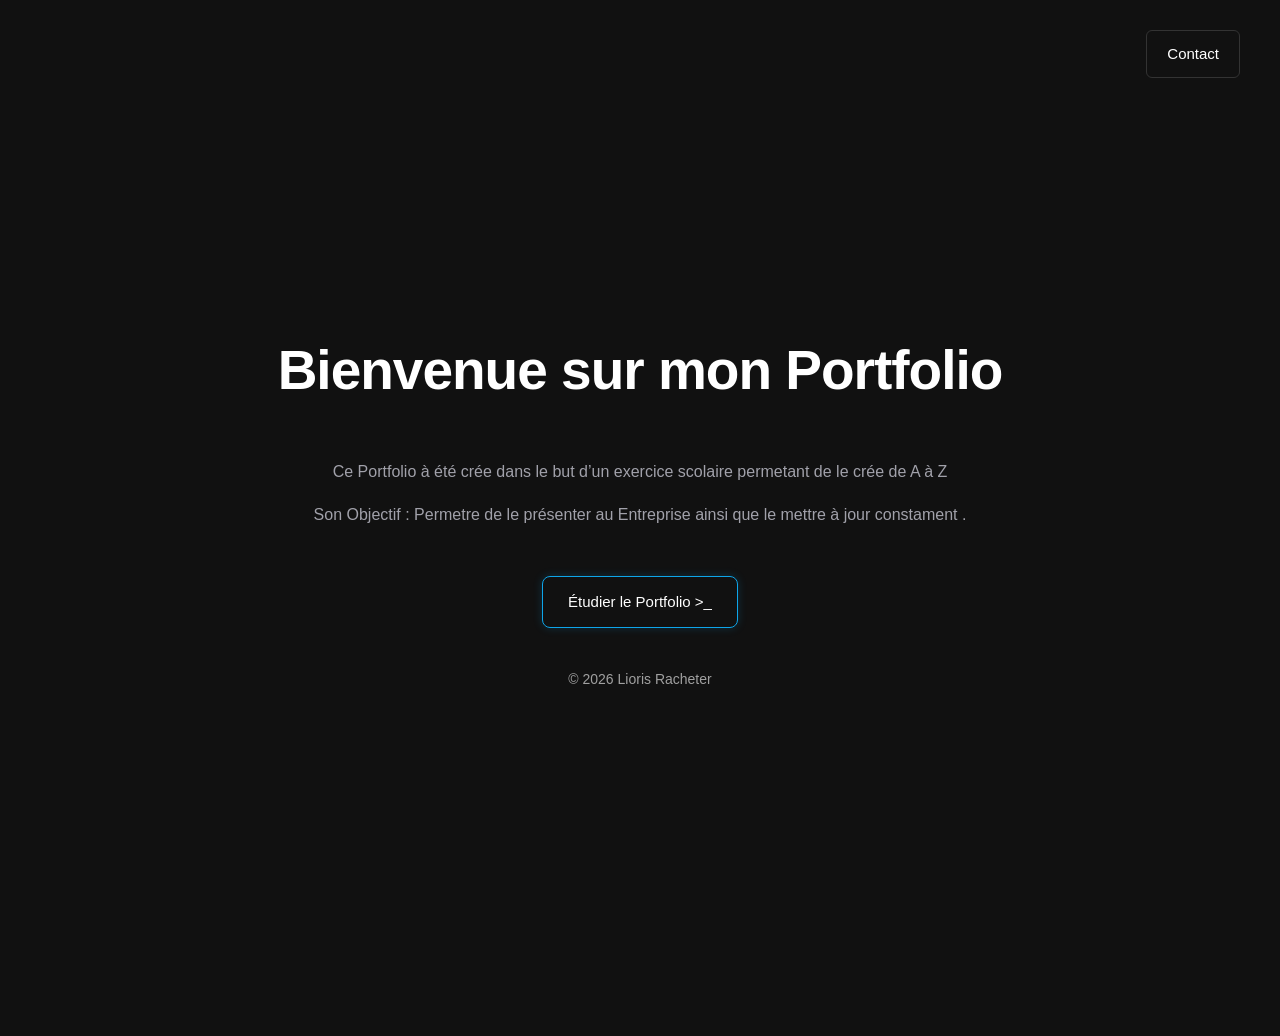
<file: index.html>
<!DOCTYPE html>
<html lang="fr">
    <head>
        <meta charset="UTF-8">
        <meta name="viewport" 980px>
        <link rel="stylesheet" href="css/index.css">
        <title>Portfolio</title>
        </head>

        <body>
            <main>
                <section class="titre"> 
                <h1>Bienvenue sur mon Portfolio</h1> 
                </section>
                <section class="paragrapheinfo1">
                    <p>Ce Portfolio à été crée dans le but d’un exercice scolaire permetant de le crée de A à Z</p>
                </section>
                <section class="paragrapheinfo2">
                <p>Son Objectif : Permetre de le présenter au Entreprise ainsi que le mettre à jour constament .</p>
                </section>
           <a href="page/acceuil.html" class="bouton-portfolio">Étudier le Portfolio >_</a>
           <a href="page/contact.html" class="bouton-contact">Contact</a>
           <p class="copyright">© 2026 Lioris Racheter</p>
            </section>
            </main>
        </body>
    </head>
</html>
</file>
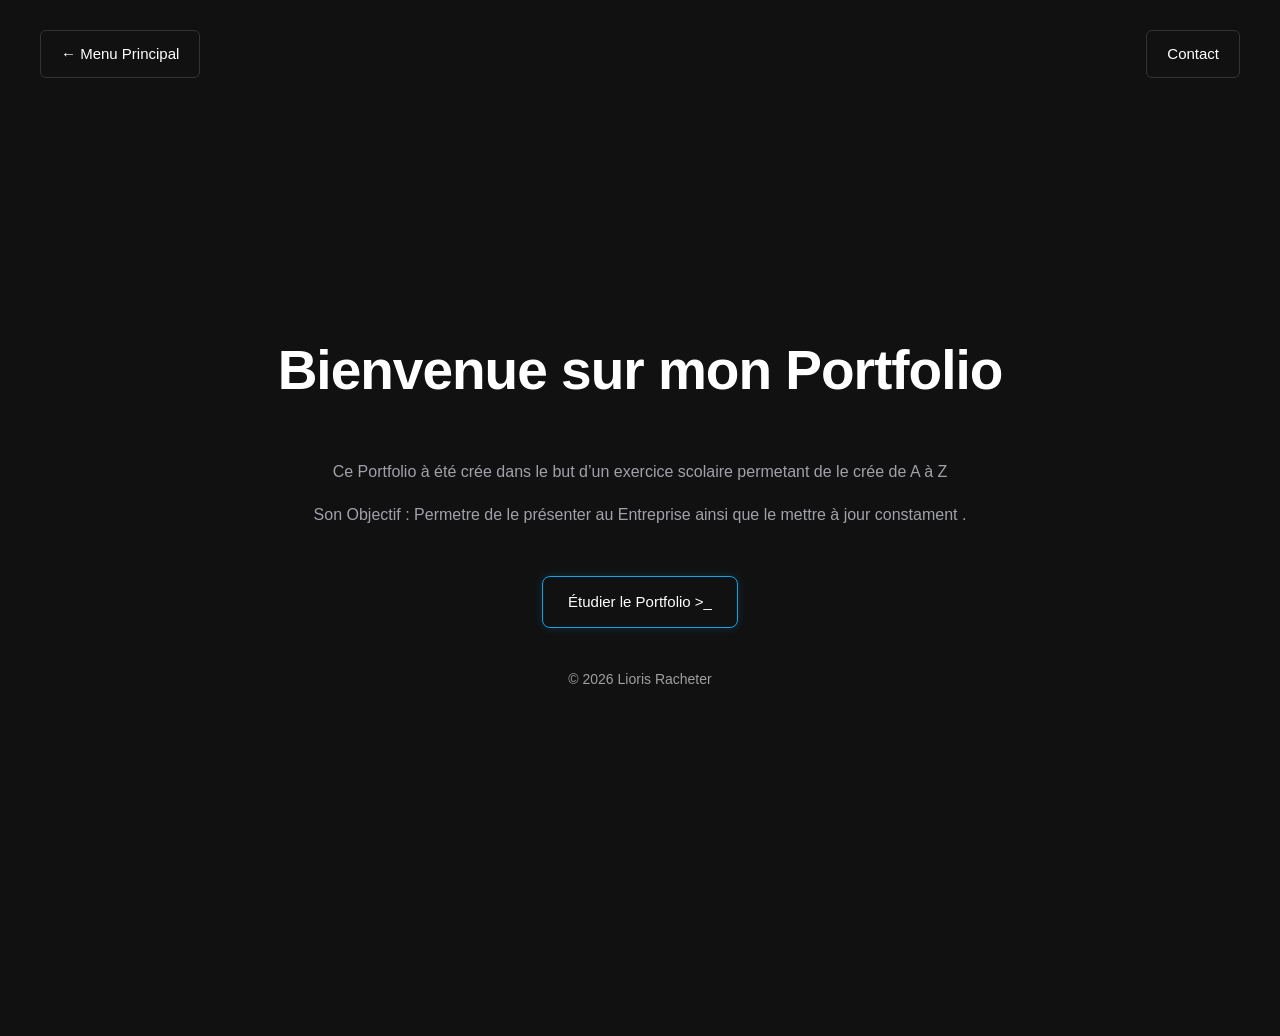
<file: page/index.html>
<!DOCTYPE html>
<html lang="fr">
    <head>
        <meta charset="UTF-8">
        <meta name="viewport" 980px>
        <link rel="stylesheet" href="../css/index.css">
        <title>Portfolio</title>
        </head>

        <body>
            <a href="/" class="bouton-menu-retour">← Menu Principal</a>
            <main>
                <section class="titre"> 
                <h1>Bienvenue sur mon Portfolio</h1> 
                </section>
                <section class="paragrapheinfo1">
                    <p>Ce Portfolio à été crée dans le but d’un exercice scolaire permetant de le crée de A à Z</p>
                </section>
                <section class="paragrapheinfo2">
                <p>Son Objectif : Permetre de le présenter au Entreprise ainsi que le mettre à jour constament .</p>
                </section>
           <a href="/acceuil" class="bouton-portfolio">Étudier le Portfolio >_</a>
           <a href="/contact" class="bouton-contact">Contact</a>
           <p class="copyright">© 2026 Lioris Racheter</p>
            </main>
        </body>
    </head>
</html>
</file>
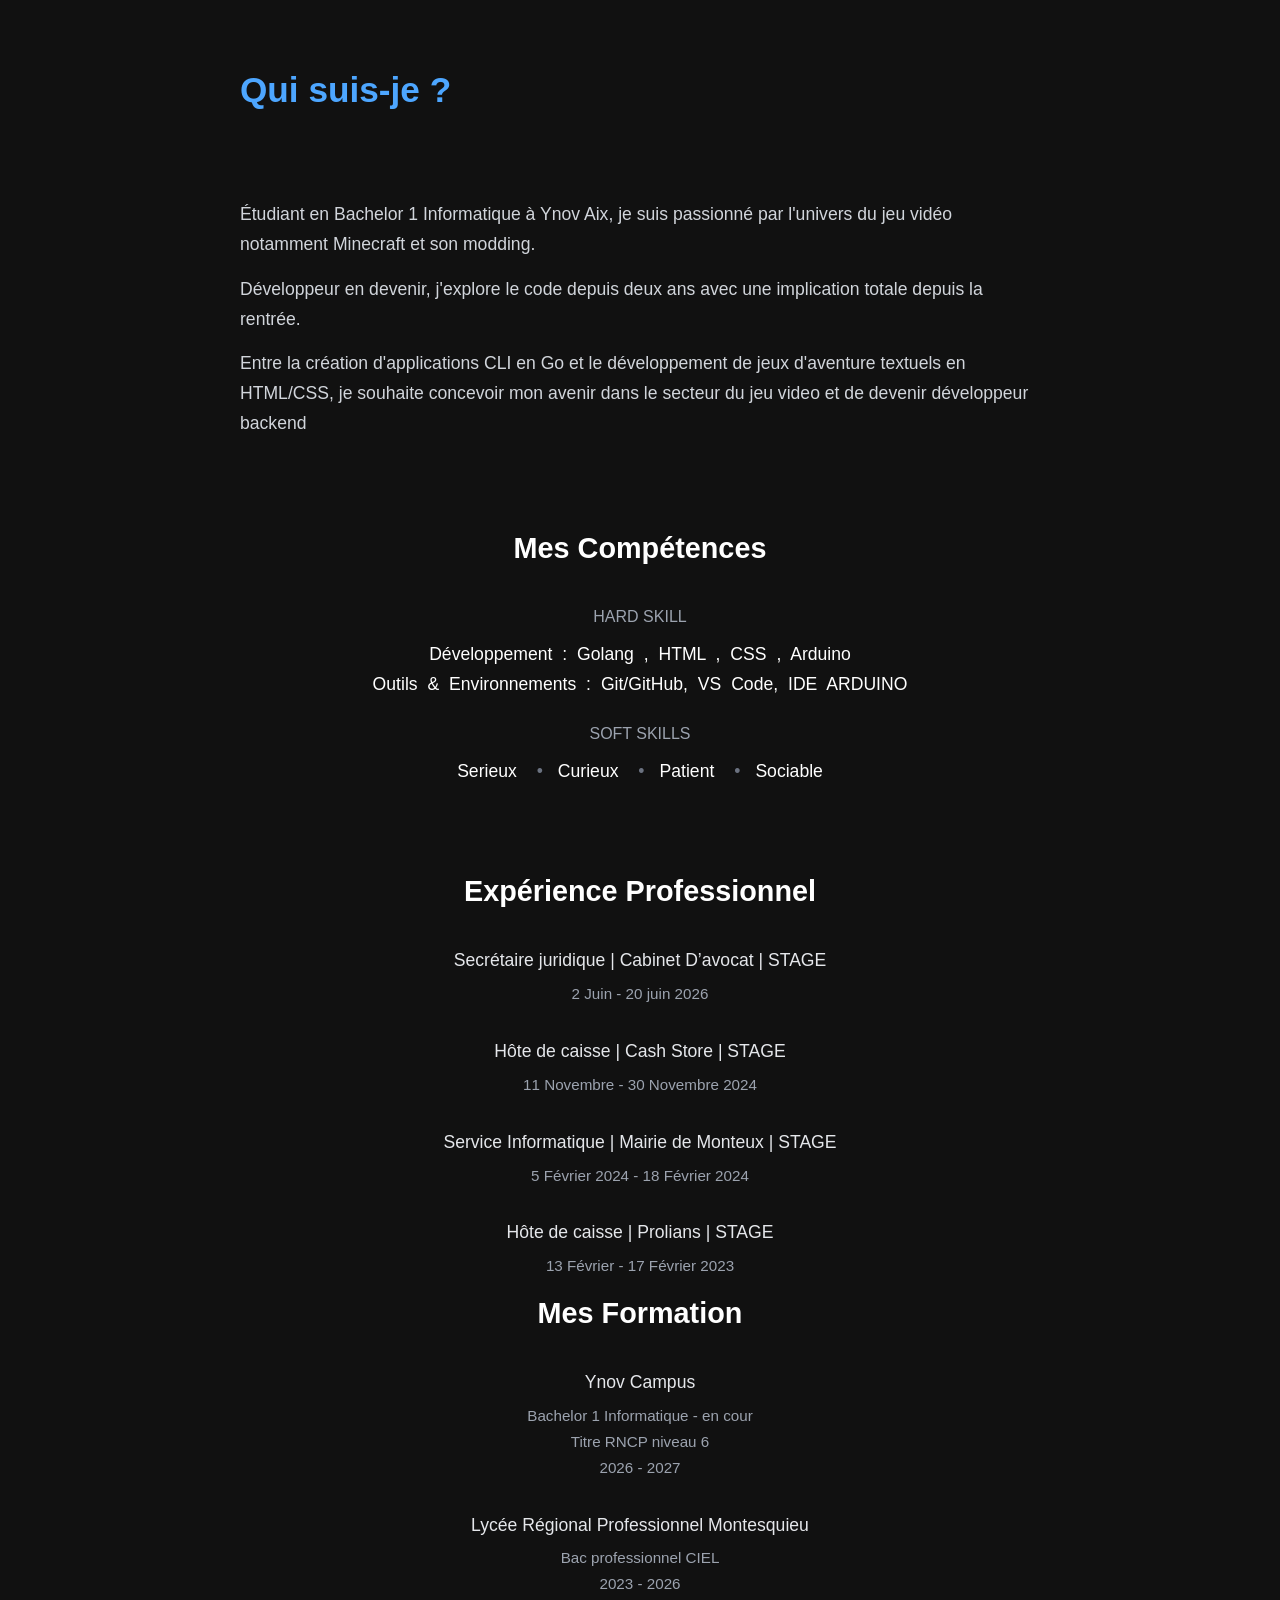
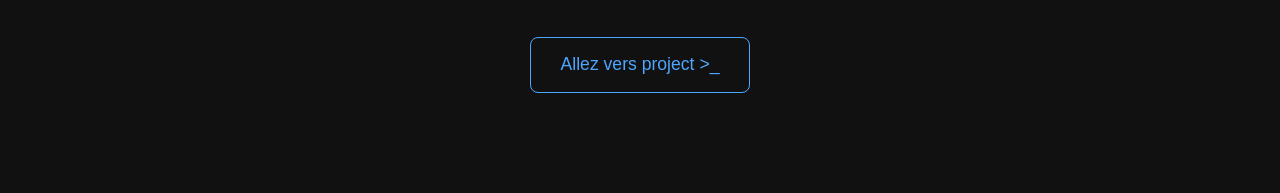
<file: page/acceuil.html>
<!DOCTYPE html>
<html lang="fr">
    <head>
        <meta charset="UTF-8">
        <meta name="viewport" 980px>
        <link rel="stylesheet" href="../css/acceuil.css">
        <title>Acceuil</title>
    </head>
        <body>
        <main> 
            <section class="acceuil">
                <h2>Qui suis-je ?</h2>
            </section>
            <section class="paragraphacceuil">
                <p>Étudiant en Bachelor 1 Informatique à Ynov Aix, je suis passionné par l'univers du jeu vidéo notamment Minecraft et son modding.</p>
                <p>Développeur en devenir, j'explore le code depuis deux ans avec une implication totale depuis la rentrée.</p>
                <p>Entre la création d'applications CLI en Go et le développement de jeux d'aventure textuels en HTML/CSS, je souhaite concevoir mon avenir dans le secteur du jeu video et de devenir développeur backend </p>
            </section>
            <section class="compétences">
            <h2>Mes Compétences</h2>
            <h3>HARD SKILL</h3>
            <p>Développement : Golang , HTML , CSS , Arduino </p>
            <p>Outils & Environnements : Git/GitHub, VS Code, IDE ARDUINO</p>
            <h3>SOFT SKILLS</h3>
            <ul>
                <li>Serieux</li>
                <li>Curieux</li>
                <li>Patient</li>
                <li>Sociable</li>
            </ul>
        </section>
        <section class="expérience Professionnel">
            <h2>Expérience Professionnel</h2>
            <h3>Secrétaire juridique | Cabinet D’avocat | STAGE</h3>
            <p>2 Juin - 20 juin 2026</p>
            <h3>Hôte de caisse  | Cash Store | STAGE</h3>
            <p>11 Novembre - 30 Novembre 2024</p>
            <h3>Service Informatique | Mairie de Monteux | STAGE</h3>
            <p>5 Février 2024 - 18 Février 2024</p>
            <h3>Hôte de caisse | Prolians  | STAGE</h3>
            <p>13 Février - 17 Février 2023</p>
            <section class="formation">
                <h2>Mes Formation</h2>
                <h3>Ynov Campus</h3>
                <p>Bachelor 1 Informatique - en cour</p>
                <p>Titre RNCP niveau 6</p> 
                <p>2026 - 2027 </p><br>
            
                <h3>Lycée Régional Professionnel Montesquieu</h3>
                <p>Bac professionnel CIEL </p>
                <p>2023 - 2026</p>
            </section>
        </section>
    </main>
    <section class="bouton-container">
     <a href="/project" class="bouton-portfolio">Allez vers project >_</a>
     </section>
</body>
</html>
</file>
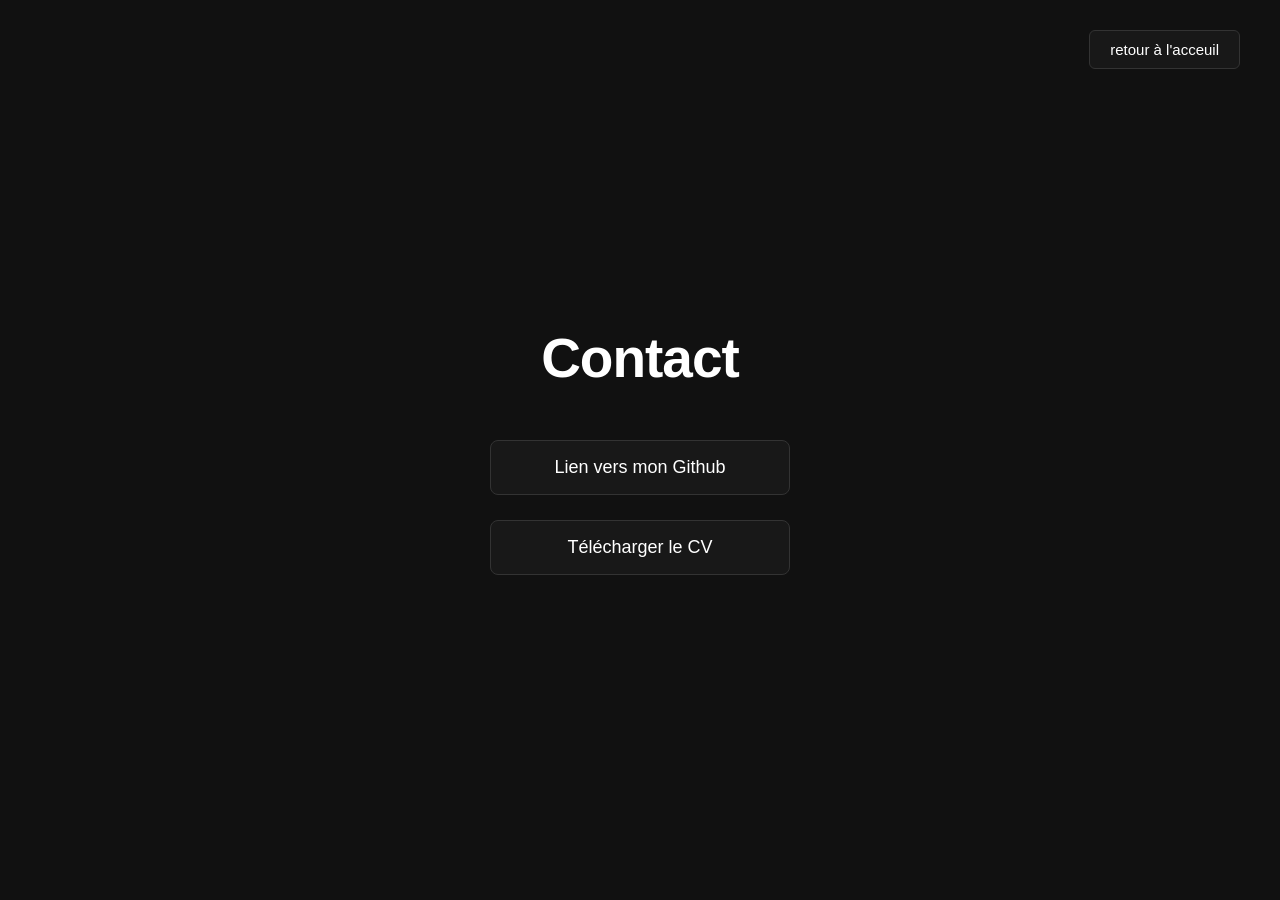
<file: page/contact.html>
<!DOCTYPE html>
<html lang="fr">
    <head>
        <meta charset="UTF-8">
        <meta name="viewport" 980px>
        <link rel="stylesheet" href="../css/contact.css">
        <title>Contact</title>
    </head>
   <body>
        <main>
            <header class="headercontact">
                <h1>Contact</h1>
            </header>
            <section class="contact">
            <a href="https://github.com/kost84">Lien vers mon Github</a><br>
            <a href="image/CV Ynov Dev_20261109_165341_0000.pdf" download="CV Ynov Dev_20261109_165341_0000.pdf">Télécharger le CV</a> 
            <a href="/">retour à l'acceuil</a>
            </section>
        </main>
    </body>
</html>
</file>
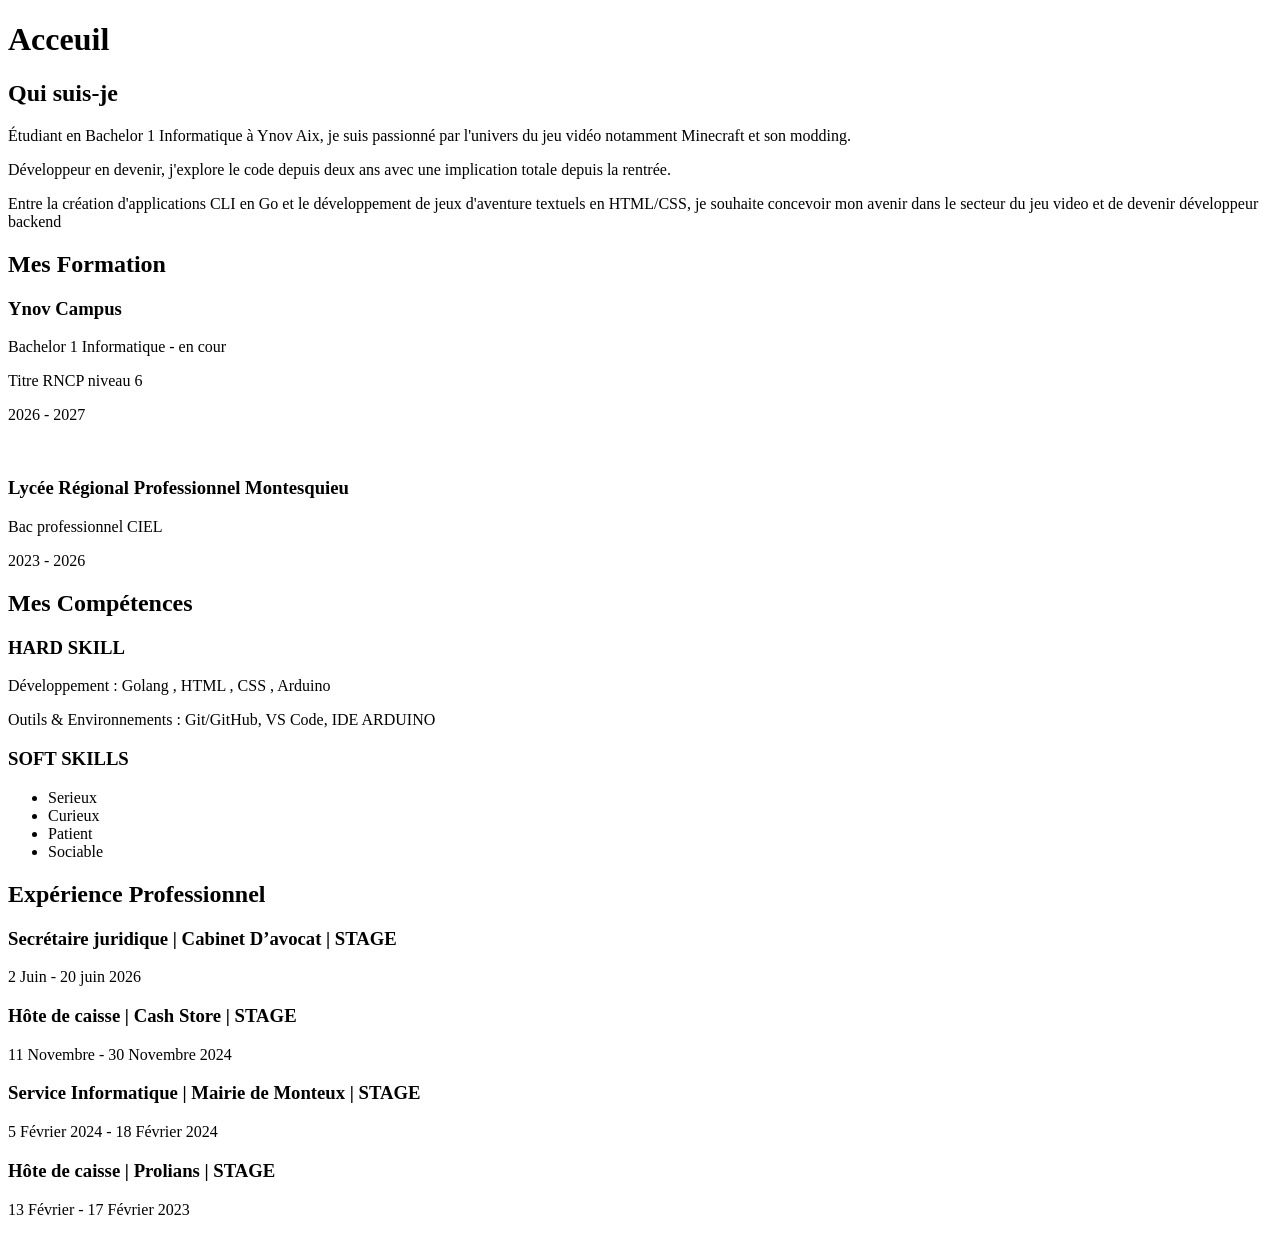
<file: page/page2.html>
<!DOCTYPE html>
<html lang="fr">
    <head>
        <meta charset="UTF-8">
        <meta name="viewport" 980px>
        <title>Acceuil</title>
    </head>
        <body>
        <main>
            <header class="titre">
                <h1>Acceuil</h1>
            </header>
            <section class="acceuil">
                <h2>Qui suis-je</h2>
                <p>Étudiant en Bachelor 1 Informatique à Ynov Aix, je suis passionné par l'univers du jeu vidéo notamment Minecraft et son modding.</p>
                <p>Développeur en devenir, j'explore le code depuis deux ans avec une implication totale depuis la rentrée.</p>
                <p>Entre la création d'applications CLI en Go et le développement de jeux d'aventure textuels en HTML/CSS, je souhaite concevoir mon avenir dans le secteur du jeu video et de devenir développeur backend </p>
            </section>
            <section class="formation">
                <h2>Mes Formation</h2>
                <h3>Ynov Campus</h3>
                <p>Bachelor 1 Informatique - en cour</p>
                <p>Titre RNCP niveau 6</p> <!---Metre Lien du RNCP-->
                <p>2026 - 2027 </p><br>

                <h3>Lycée Régional Professionnel Montesquieu</h3>
                <p>Bac professionnel CIEL </p>
                <p>2023 - 2026</p>
            </section>
            <section class="compétences">
                <h2>Mes Compétences</h2>
                <h3>HARD SKILL</h3>
                <p>Développement : Golang , HTML , CSS , Arduino </p>
                <p>Outils & Environnements : Git/GitHub, VS Code, IDE ARDUINO</p>
                <h3>SOFT SKILLS</h3>
                <ul>
                    <li>Serieux</li>
                    <li>Curieux</li>
                    <li>Patient</li>
                    <li>Sociable</li>
                </ul>
            </section>
            <section class="expérience Professionnel">
                <h2>Expérience Professionnel</h2>
                <h3>Secrétaire juridique | Cabinet D’avocat | STAGE</h3>
                <p>2 Juin - 20 juin 2026</p>
                <h3>Hôte de caisse  | Cash Store | STAGE</h3>
                <p>11 Novembre - 30 Novembre 2024</p>
                <h3>Service Informatique | Mairie de Monteux | STAGE</h3>
                <p>5 Février 2024 - 18 Février 2024</p>
                <h3>Hôte de caisse | Prolians  | STAGE</h3>
                <p>13 Février - 17 Février 2023</p>
            </section>
        </main>
    </body>
</html>
</file>
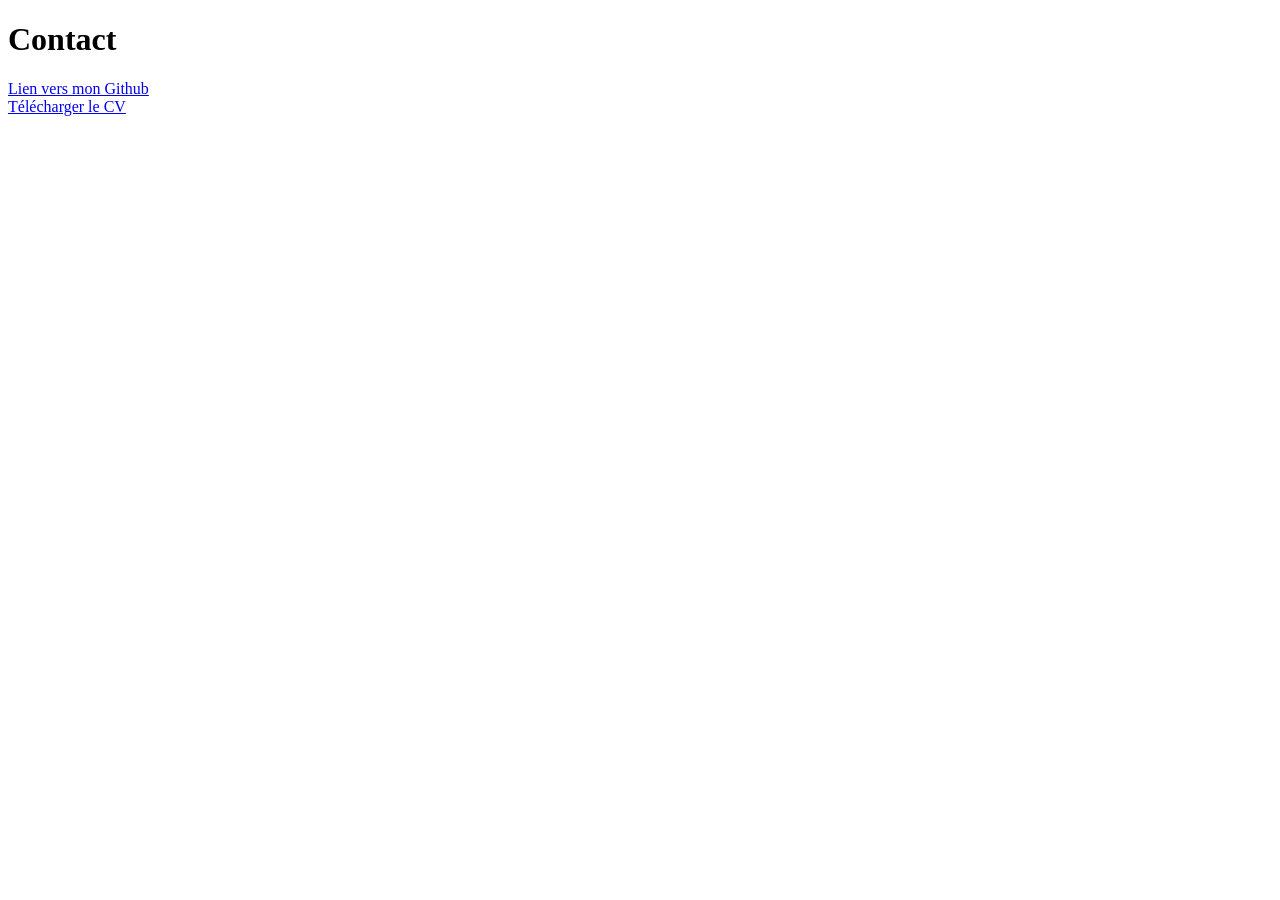
<file: page/page4.html>
<!DOCTYPE html>
<html lang="fr">
    <head>
        <meta charset="UTF-8">
        <meta name="viewport" 980px>
        <title>Contact</title>
    </head>
   <body>
        <main>
   <div class="separator-dotted">
            </div>
            <header class="headercontact">
                <h1>Contact</h1>
            </header>
            <section class="contact">
            <a href="https://github.com/kost84">Lien vers mon Github</a><br>
            <a href="image/CV Ynov Dev_20261109_165341_0000.pdf" download="CV Ynov Dev_20261109_165341_0000.pdf">Télécharger le CV</a> 
            </section>
        </main>
    </body>
</html>
</file>
<file: css/index.css>
body {
    background-color: #111111; 
    color: #d1d5db; 
    font-family: -apple-system, BlinkMacSystemFont, "Segoe UI", Roboto, Helvetica, Arial, sans-serif;
    line-height: 1.7;
    padding: 60px 20px;
}


main {
    display: flex;
    flex-direction: column;
    justify-content: center;
    align-items: center;
    min-height: 100vh;
    text-align: center;
}

.titre {
    margin-bottom: 32px;
}

.titre h1 {
    color: #ffffff;
    font-size: 55px; 
    font-weight: 600;
    margin: 0;
    letter-spacing: -1px;
}


.paragrapheinfo1 p, .paragrapheinfo2 p {
    color: #a1a1aa;
    font-size: 16px;
    margin: 8px 0;
    font-weight: 300;
}


.bouton-portfolio {
    display: inline-block;
    margin-top: 40px;
    padding: 12px 25px; 
    background-color: transparent; 
    color: #ffffff; 
    font-size: 15px;
    text-decoration: none; 
    border: 1px solid #0ea5e9; 
    border-radius: 8px; 
    box-shadow: 0 0 10px rgba(14, 165, 233, 0.2); 
    transition: all 0.3s ease;
}


.bouton-portfolio:hover {
    background-color: rgba(14, 165, 233, 0.1);
    box-shadow: 0 0 20px rgba(14, 165, 233, 0.6);
}

.bouton-menu-retour {
    position: absolute; 
    top: 30px; 
    left: 40px; 
    padding: 10px 20px; 
    color: #ffffff; 
    text-decoration: none; 
    font-size: 15px; 
    border: 1px solid #333333; 
    border-radius: 6px; 
    transition: all 0.3s ease;
}

.bouton-menu-retour:hover {
    border-color: #0ea5e9;
    color: #0ea5e9;
    background-color: rgba(14, 165, 233, 0.05);
    box-shadow: 0 0 15px rgba(14, 165, 233, 0.2);
}

.bouton-contact {
    position: absolute; 
    top: 30px; 
    right: 40px; 
    padding: 10px 20px; 
    color: #ffffff; 
    text-decoration: none; 
    font-size: 15px;
    border: 1px solid #333333;
    border-radius: 6px; 
    transition: all 0.3s ease;
}


.bouton-contact:hover {
    border-color: #0ea5e9;
    color: #0ea5e9;
    background-color: rgba(14, 165, 233, 0.05);
    box-shadow: 0 0 15px rgba(14, 165, 233, 0.2);
}
.copyright {
    text-align:center; 
    color: #a0a0a0; 
    font-size: 14px;
    margin-top: 40px; 
    margin-bottom: 20px;
}
</file>
<file: css/acceuil.css>
* {
    box-sizing: border-box;
    margin: 0;
    padding: 0;
}

body {
    background-color: #111111; 
    color: #d1d5db; 
    font-family: -apple-system, BlinkMacSystemFont, "Segoe UI", Roboto, Helvetica, Arial, sans-serif;
    line-height: 1.7;
    padding: 60px 20px;
}

main {
    max-width: 800px;
    margin: 0 auto;
    display: flex;
    flex-direction: column;
    gap: 70px;
}


.acceuil h2 {
    color: #4da6ff; 
    font-size: 2.2rem;
    margin-bottom: 10px;
    font-weight: 600;
}

.paragraphacceuil p {
    font-size: 1.1rem;
    margin-bottom: 15px;
    text-align: left;
}


.compétences {
    text-align: center;
}

.compétences h2 {
    color: #ffffff;
    font-size: 1.8rem;
    margin-bottom: 30px;
}

.compétences h3 {
    color: #9ca3af; 
    font-size: 1rem;
    font-weight: normal;
    text-transform: capitalize;
    margin-top: 20px;
    margin-bottom: 10px;
}

.compétences p {
    color: #ffffff;
    font-size: 1.1rem;
    word-spacing: 5px; 
}

.compétences ul {
    list-style: none;
    display: flex;
    justify-content: center;
    gap: 15px;
    flex-wrap: wrap;
}

.compétences ul li {
    color: #ffffff;
    font-size: 1.1rem;
}

.compétences ul li:not(:last-child)::after {
    content: " • ";
    color: #6b7280;
    margin-left: 15px;
}


.expérience, .formation {
    text-align: center;
}

.expérience h2, .formation h2 {
    color: #ffffff;
    font-size: 1.8rem;
    margin-bottom: 30px;
    margin-top: 10px;
}

.expérience h3, .formation h3 {
    color: #e5e7eb;
    font-size: 1.1rem;
    font-weight: 500;
    margin-top: 30px;
    margin-bottom: 5px;
}

.expérience p, .formation p {
    color: #9ca3af;
    font-size: 0.95rem;
    margin: 0;
}


br {
    display: none; 
}

.bouton-container{
    text-align: center; 
    margin-top: 40px;   
    margin-bottom: 40px;
}

.bouton-portfolio {
    display: inline-block;
    padding: 12px 30px;
    color: #4da6ff; 
    text-decoration: none; 
    border: 1px solid #4da6ff; 
    border-radius: 8px; 
    font-size: 1.1rem;
    font-weight: 500;
    transition: all 0.3s ease; 
}


.bouton-portfolio:hover {
    background-color: #4da6ff; 
    color: #111111; 
    box-shadow: 0 0 15px rgba(77, 166, 255, 0.4); 
}
</file>
<file: css/contact.css>
* {
    box-sizing: border-box;
    margin: 0;
    padding: 0;
}

body {
    background-color: #111111;
    color: #d1d5db;
    font-family: -apple-system, BlinkMacSystemFont, "Segoe UI", Roboto, Helvetica, sans-serif;
    min-height: 100vh;
    display: flex;
    flex-direction: column;
}

main {
    flex: 1;
    display: flex;
    flex-direction: column;
    justify-content: center;
    align-items: center;
    text-align: center;
}


.headercontact h1 {
    color: #ffffff;
    font-size: 55px;
    font-weight: 600;
    margin-bottom: 50px;
    letter-spacing: -1px;
}


.contact {
    display: flex;
    flex-direction: column;
    gap: 25px; 
    align-items: center;
}


.contact br {
    display: none; 
}


.contact a {
    display: inline-block;
    width: 300px; 
    padding: 16px 20px;
    background-color: rgba(255, 255, 255, 0.03); 
    color: #ffffff;
    text-decoration: none;
    font-size: 18px;
    font-weight: 500;
    border: 1px solid #333333; 
    border-radius: 8px;
    transition: all 0.3s ease;
}


.contact a:hover {
    border-color: #0ea5e9; 
    background-color: rgba(14, 165, 233, 0.05); 
    color: #0ea5e9; 
    box-shadow: 0 0 15px rgba(14, 165, 233, 0.2); 
    transform: translateY(-2px);
}

.contact a:last-child {
    position: absolute;
    top: 30px; 
    right: 40px; 
    width: auto; 
    padding: 10px 20px;
    font-size: 15px; 
    border: 1px solid #333333; 
    border-radius: 6px;
}
</file>
